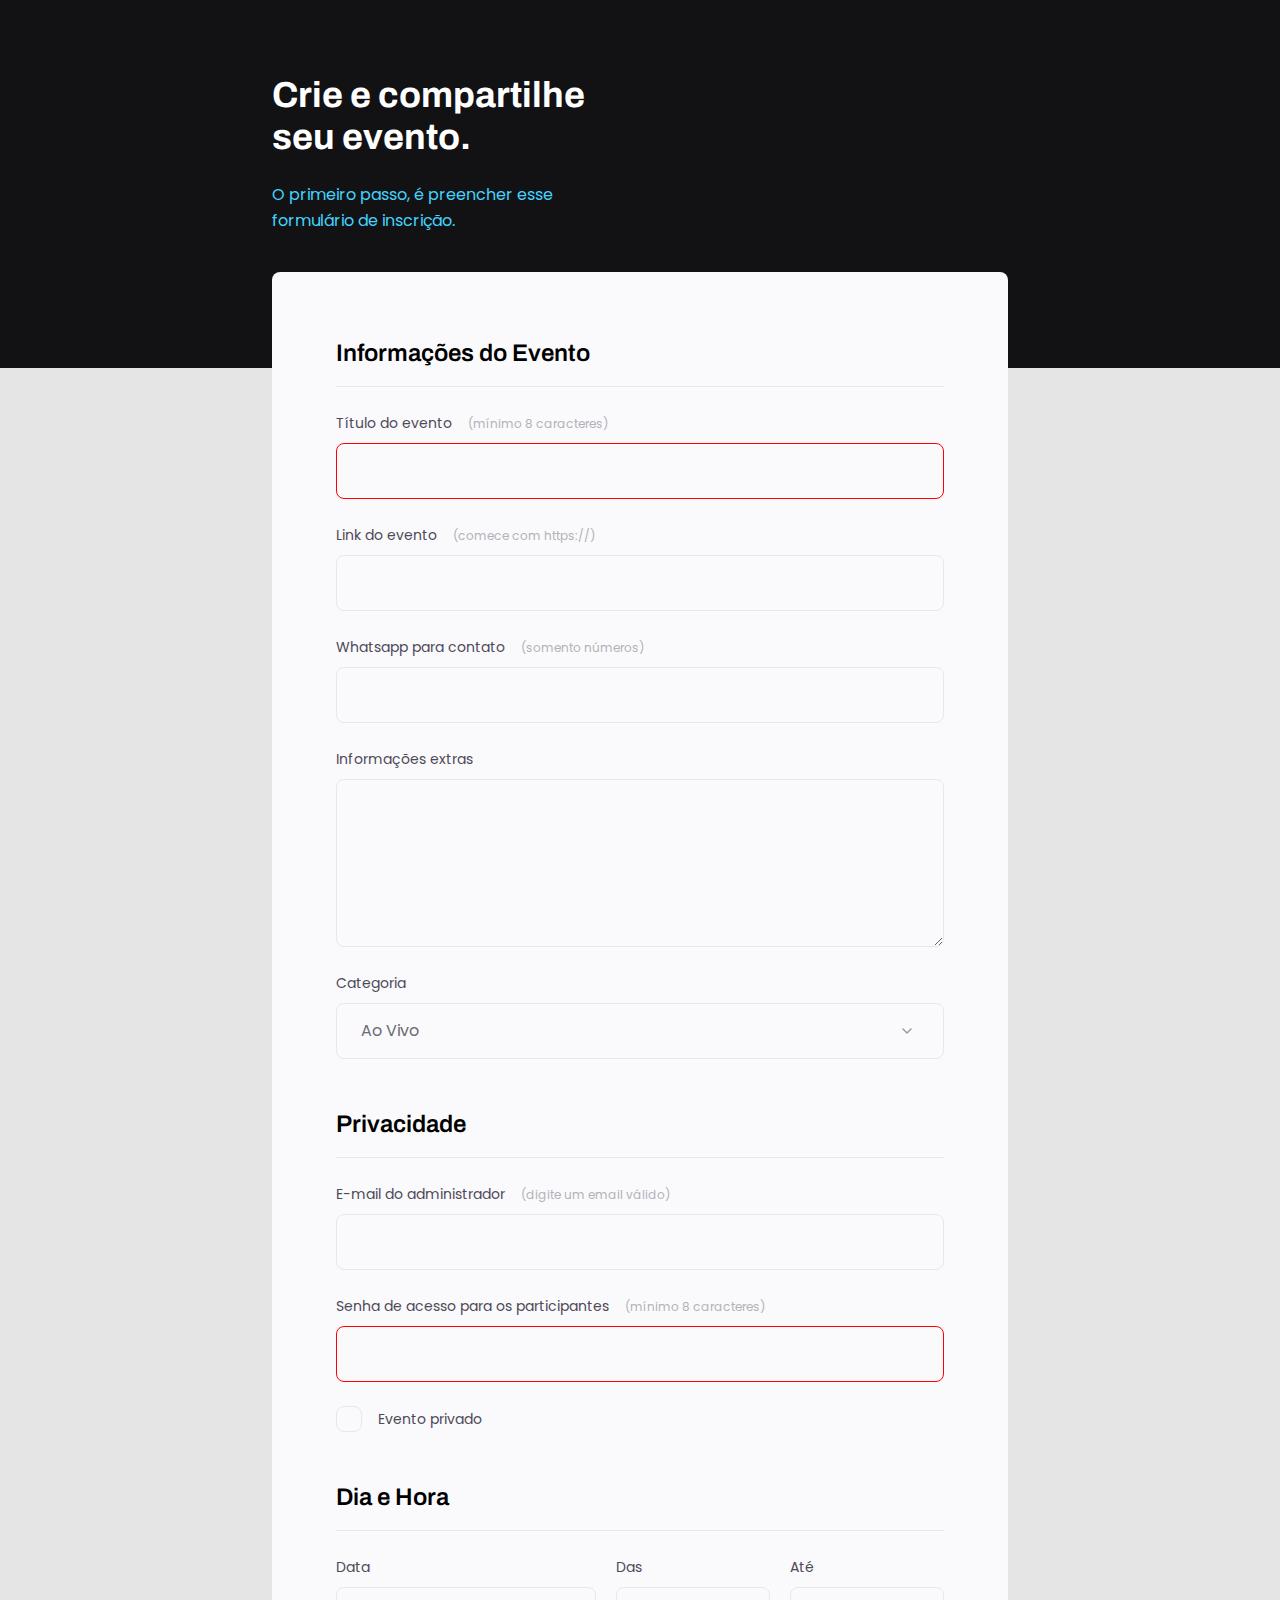
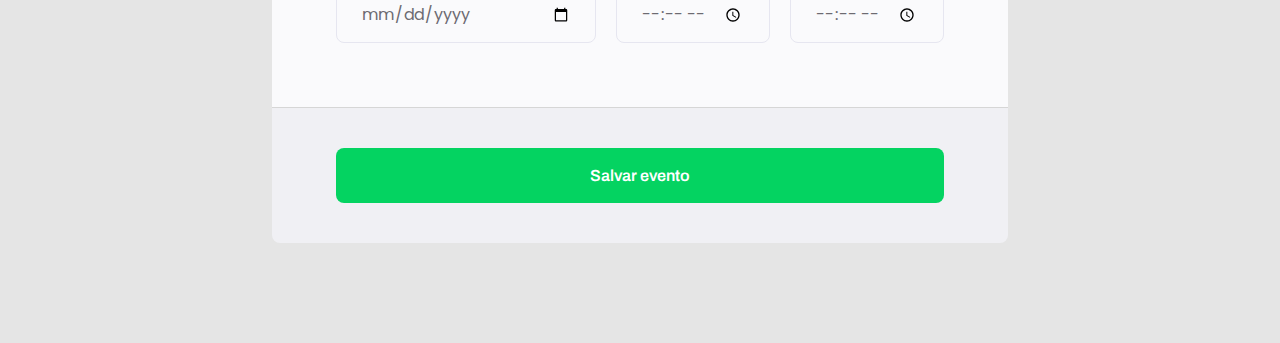
<file: index.html>
<!DOCTYPE html>
<html lang="pt-br">
  <head>
    <link rel="preconnect" href="https://fonts.googleapis.com" />
    <link rel="preconnect" href="https://fonts.gstatic.com" crossorigin />
    <meta charset="UTF-8" />
    <meta name="viewport" content="width=device-width, initial-scale=1.0" />
    <title>Crie seu evento</title>

    <link rel="stylesheet" href="style.css" />
    <link
      href="https://fonts.googleapis.com/css2?family=Archivo:wght@600;700&family=Poppins&display=swap"
      rel="stylesheet"
    />
  </head>
  <body>
    <div class="page">
      <header>
        <h1>Crie e compartilhe seu evento.</h1>
        <p>O primeiro passo, é preencher esse formulário de inscrição.</p>
      </header>

      <form id="my-form">
        <fieldset>
          <div class="fieldset-wrapper">
            <legend>Informações do Evento</legend>

            <div class="input-wrapper">
              <label for="event-title">Título do evento <span>(mínimo 8 caracteres)</span></label>
              <input type="text" id="event-title" required minlength="8" />
            </div>

            <div class="input-wrapper">
              <label for="event-link">Link do evento <span>(comece com https://)</span></label>
              <input type="url" id="event-link" />
            </div>

            <div class="input-wrapper">
              <label for="event-whatsapp">
                Whatsapp para contato <span>(somento números)</span></label>
              <input type="number" id="event-whatsapp" />
            </div>

            <div class="input-wrapper">
              <label for="event-info"> Informações extras </label>
              <textarea id="event-info"></textarea>
            </div>
          

          <div class="input-wrapper">
            <label for="event-category"> Categoria </label>
            <select id="event-category">
              <option value="live"> Ao Vivo </option>
              <option value="podcast"> Podcast </option>
              <option value="mentorship"> Mentoria </option>
            </select>
          </div>
        
        
        </div>
        </fieldset>

        <fieldset>
          <div class="fieldset-wrapper">
            <legend>Privacidade</legend>

            <div class="input-wrapper">
              <label for="event-e-mail">E-mail do administrador <span>(digite um email válido)</span></label>
              <input type="email" id="event-e-mail" />
            </div>

            <div class="input-wrapper">
              <label for="event-password">Senha de acesso para os participantes <span>(mínimo 8 caracteres)<span></label>
              <input type="password" id="event-password" required minlength="8"/>
            </div>
            

            <div class="checkbox-wrapper">
              <input type="checkbox" id="event-private" />
              <label for="event-private">Evento privado </label>
            </div> 

            
          
          </div> 
        </fieldset>

        <fieldset>
          <div class="fieldset-wrapper">
            <legend>Dia e Hora</legend>

            <div class="col-3">

              <div class="input-wrapper">
                <label for="event-date">Data</label>
                <input type="date" id="event-date" />
              </div>
  
              <div class="input-wrapper">
                <label for="event-begin">Das</label>
                <input type="time" id="event-begin" />
              </div>

              <div class="input-wrapper">
                <label for="event-end">Até</label>
                <input type="time" id="event-end" />
              </div>

            

            


            
           </div>
          </div> 
        </fieldset>
      
        
      </form>
      <footer>
        <input class="button" type="submit" form="my-form" value="Salvar evento">
      </footer>
      
  
    </div>
  </body>
</html>
</file>
<file: style.css>
* {
  margin: 0;
  padding: 0;
  box-sizing: border-box;
}

body,
input,
select,
textarea {
  font-family: 'Poppins', sans-serif;
}

body {
  background: #e5e5e5;
}

body::before {
  content: '';
  width: 100%;
  height: 368px;
  position: absolute;
  top: 0;
  left: 0;
  z-index: -1;
  background: #121214;
}

.page {
  width: 736px;
  margin: auto;
}

header {
  width: 319px;
  margin-top: 74px;
}

header h1 {
  font-family: 'Archivo', sans-serif;
  font-weight: bold;
  font-size: 36px;
  line-height: 42px;
  color: white;
  margin-bottom: 24px;
}

header p {
  color: #42d3ff;
  font-size: 16px;
  line-height: 26px;
}

form {
  margin-top: 38px;
  background: #fafafc;
  min-height: 300px;
  border-radius: 8px 8px 0 0;
  padding: 64px;

  display: flex;
  flex-direction: column;
  gap: 48px;
}

fieldset {
  border: none;
}

.fieldset-wrapper {
  display: flex;
  flex-direction: column;
  gap: 24px;
}

fieldset legend {
  font-family: 'Archivo', sans-serif;
  font-weight: 600;
  font-size: 24px;
  line-height: 34px;
  width: 100%;
  border-bottom: 1px solid #e6e6f0;
  padding-bottom: 16px;
}

.input-wrapper {
  display: flex;
  flex-direction: column;
}

.input-wrapper label,
.checkbox-wrapper label {
  color: #4e4958;
  font-size: 14px;
  line-height: 24px;
  margin-bottom: 8px;
}

.input-wrapper label span {
  margin-left: 12px;

  color: #b4b1ba;
  font-size: 12px;
  line-height: 20px;
}

.input-wrapper label span:hover {
  color: #6c6a71;
}

.input-wrapper input,
.input-wrapper textarea,
.input-wrapper select {
  background: #fafafc;
  border: 1px solid #e6e6f0;
  border-radius: 8px;
  box-sizing: border-box;
  height: 56px;
  padding: 0 24px;

  color: #6c6a71;

  font-size: 16px;

  line-height: 26px;
}

.input-wrapper textarea {
  padding: 0;
  height: 168px;
}

.input-wrapper select {
  appearance: none;
  -moz-appearance: none;
  -webkit-appearance: none;
  -ms-appearance: none;

  background-image: url("data:image/svg+xml,%3Csvg width='24' height='24' viewBox='0 0 24 24' fill='none' xmlns='http://www.w3.org/2000/svg'%3E%3Cg clip-path='url(%23clip0_1_54)'%3E%3Cpath d='M8 10L12 14L16 10' stroke='%239C98A6' stroke-width='1.5' stroke-linecap='round' stroke-linejoin='round'/%3E%3C/g%3E%3Cdefs%3E%3CclipPath id='clip0_1_54'%3E%3Crect width='24' height='24' fill='white'/%3E%3C/clipPath%3E%3C/defs%3E%3C/svg%3E%0A");
  background-position: right 24px center;
  background-repeat: no-repeat;
}

.col-3 {
  display: flex;
  gap: 20px;
}

.col-3 > div:nth-child(1) {
  width: 100%;
}

.checkbox-wrapper {
  position: relative;
}

.checkbox-wrapper label {
  gap: 16px;
  align-items: center;
  display: flex;
  margin: 0;
}

.checkbox-wrapper input {
  position: absolute;
  top: 0;
  left: 0;
  width: 24px;
  height: 24px;

  opacity: 0;
}

.checkbox-wrapper label::before {
  content: '';
  width: 24px;
  height: 24px;

  display: block;
  border: 1px solid #e6e6f0;
  border-radius: 8px;
}

.checkbox-wrapper input:checked + label::before {
  background-image: url("data:image/svg+xml,%3Csvg width='24' height='24' viewBox='0 0 24 24' fill='none' xmlns='http://www.w3.org/2000/svg'%3E%3Cg clip-path='url(%23clip0_3020_23)'%3E%3Cpath d='M9 16.17L4.83 12L3.41 13.41L9 19L21 7L19.59 5.59L9 16.17Z' fill='%2342D3FF'/%3E%3C/g%3E%3Cdefs%3E%3CclipPath id='clip0_3020_23'%3E%3Crect width='24' height='24' fill='white'/%3E%3C/clipPath%3E%3C/defs%3E%3C/svg%3E%0A");
}

.checkbox-wrapper input:focus + label::before {
  outline: 2px solid black;
}

footer{
  background: #f0f0f4;
  height: 136px;
  display: flex;
  flex-direction: column;
  padding: 40px 64px;
  margin-bottom: 100px;
  border-top: 1px solid #d6d6d6;
  border-radius: 0 0 8px 8px;
}

footer .button{
  height: 56px;
  background: #04d361;
  border-radius: 8px;
  border: 0;
  font-family: 'Archivo';
  font-weight: 600;
  font-size: 16px;
  line-height: 26px;
  color: #FFFFFF;
}


footer .button:hover{
  background: #02883f;
}

input:invalid{
  border: 1px solid red;
}
</file>
